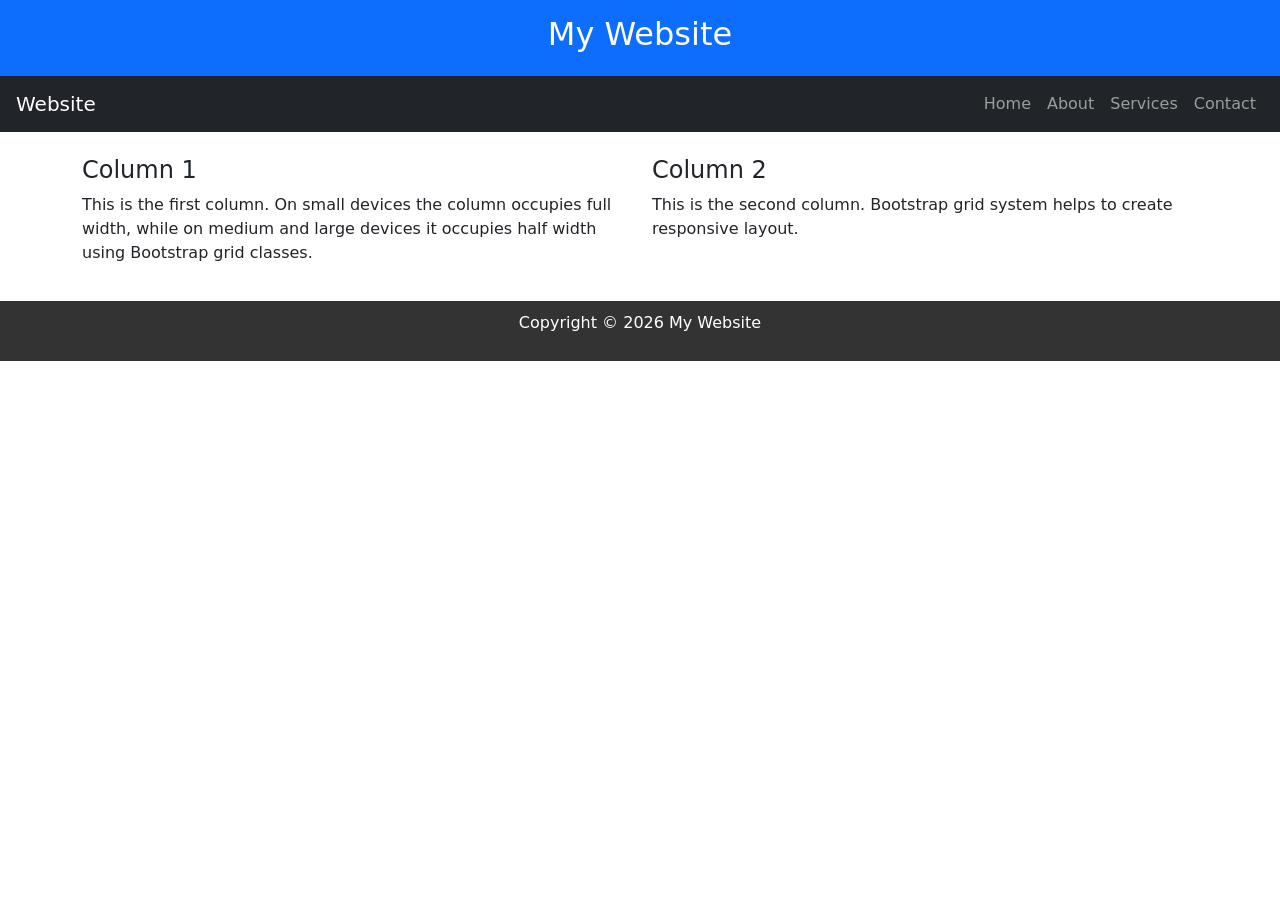
<file: Experiment/experiment1.html>
<!DOCTYPE html>
<html>

<head>
    <title>Responsive Web Page using Bootstrap Grid</title>
    <meta name="viewport" content="width=device-width, initial-scale=1">

    <!-- Bootstrap CSS -->
    <link rel="stylesheet" href="https://cdn.jsdelivr.net/npm/bootstrap@5.3.2/dist/css/bootstrap.min.css">

    <style>
        header {
            background-color: #0d6efd;
            color: white;
            text-align: center;
            padding: 15px;
        }

        footer {
            background-color: #333;
            color: white;
            text-align: center;
            padding: 10px;
            margin-top: 20px;
        }
    </style>
</head>

<body>

    <!-- Header -->
    <header>
        <h2>My Website</h2>
    </header>

    <!-- Navigation -->
    <nav class="navbar navbar-dark bg-dark navbar-expand-lg">
        <a class="navbar-brand ms-3" href="#">Website</a>

        <ul class="navbar-nav ms-auto me-3">
            <li class="nav-item">
                <a class="nav-link" href="#">Home</a>
            </li>

            <li class="nav-item">
                <a class="nav-link" href="#">About</a>
            </li>

            <li class="nav-item">
                <a class="nav-link" href="#">Services</a>
            </li>

            <li class="nav-item">
                <a class="nav-link" href="#">Contact</a>
            </li>
        </ul>
    </nav>

    <!-- Content -->
    <div class="container mt-4">
        <div class="row">
            <div class="col-md-6 col-sm-12">
                <h4>Column 1</h4>
                <p>
                    This is the first column.
                    On small devices the column occupies full width, while on medium and
                    large devices it occupies half width using Bootstrap grid classes.
                </p>
            </div>

            <div class="col-md-6 col-sm-12">
                <h4>Column 2</h4>
                <p>
                    This is the second column.
                    Bootstrap grid system helps to create responsive layout.
                </p>
            </div>
        </div>
    </div>

    <!-- Footer -->
    <footer>
        <p>Copyright © 2026 My Website</p>
    </footer>

</body>

</html>
</file>
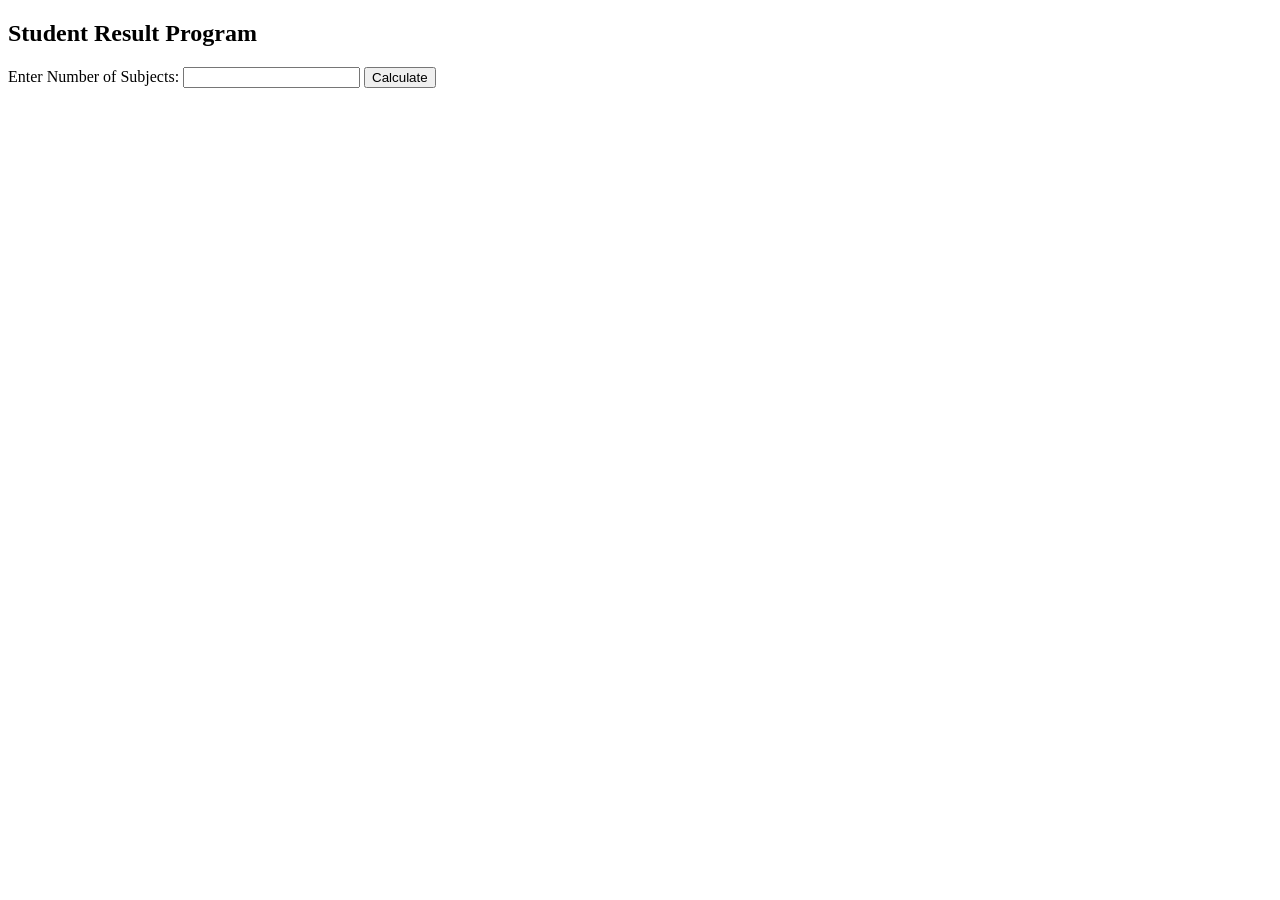
<file: Experiment/experiment4.html>
<!DOCTYPE html>
<html>

<head>
    <title>Student Result</title>
</head>

<body>
    <h2>Student Result Program</h2>
    Enter Number of Subjects:
    <input type="number" id="sub">
    <button onclick="result()">Calculate</button>
    <p id="output"></p>
    <script>
        function result() {
            var subjects = document.getElementById("sub").value;
            var total = 0;
            for (var i = 1; i <= subjects; i++) {
            }
            var marks = prompt("Enter marks of subject " + i);
            total = total + Number(marks);
            var average = total / subjects;
            var grade;
            if (average >= 60) {
            }
            grade = "A"; 
else if (average >= 50) {
            }
            grade = "B"; 
else if (average >= 40) {
            }
            grade = "C"; 
else
            {
            }
            grade = "Fail";
            document.getElementById("output").innerHTML =
                "Total Marks = " + total + "<br>" +
                "Average Marks = " + average + "<br>" +
                "Grade = " + grade;
        } 
    </script>
</body>

</html>
</file>
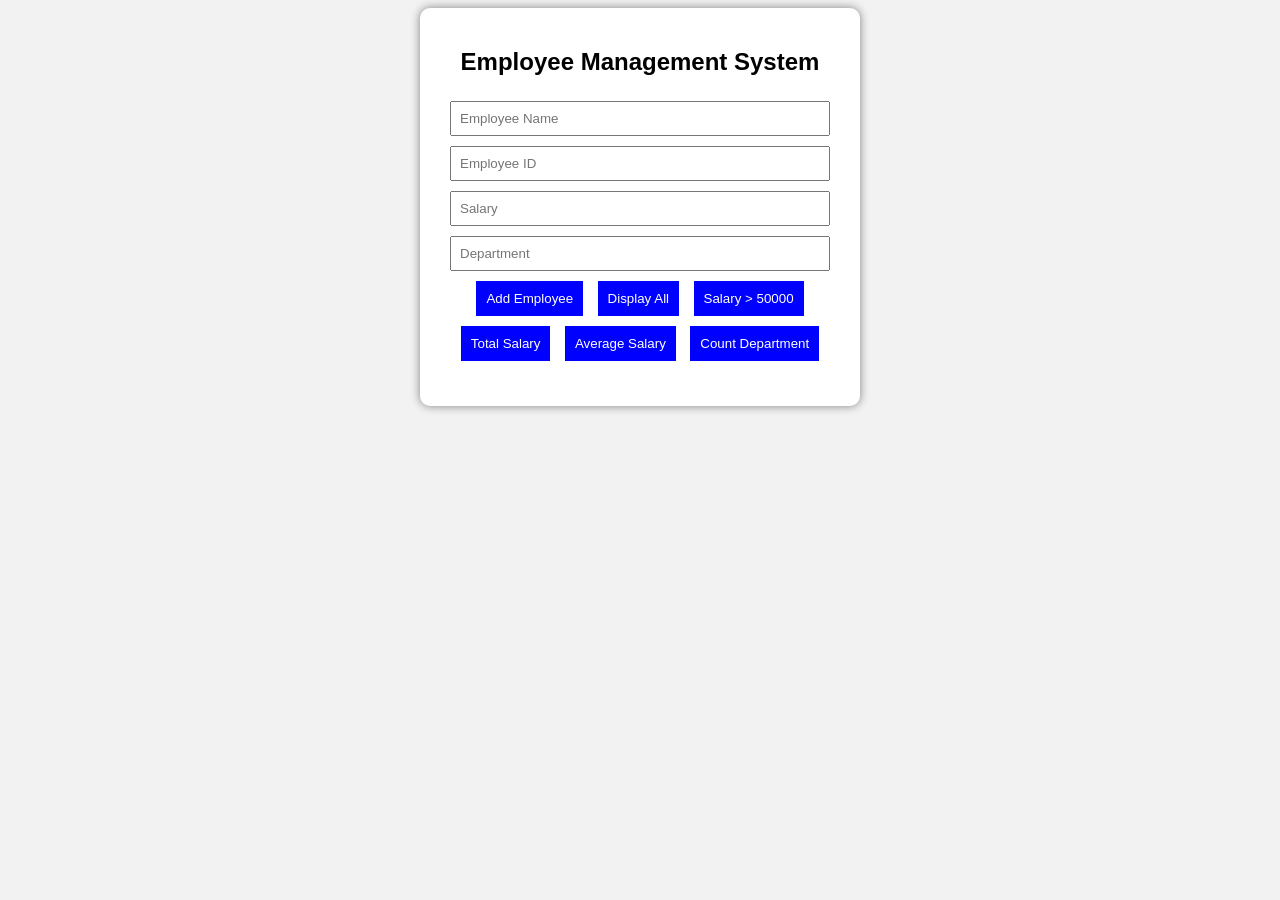
<file: Experiment/experiment5.html>
<!DOCTYPE html>
<html>

<head>
    <title>Employee Management</title>
    <style>
        body {
            font-family: Arial;
            background: #f2f2f2;
            text-align: center;
        }

        .container {
            width: 400px;
            margin: auto;
            background: white;
            padding: 20px;
            border-radius: 10px;
            box-shadow: 0px 0px 10px gray;
        }

        input {
            width: 90%;
            padding: 8px;
            margin: 5px;
        }

        button {
            padding: 10px;
            margin: 5px;
            background: blue;
            color: white;
            border: none;
            cursor: pointer;
        }

        #result {
            margin-top: 20px;
            text-align: left;
        }
    </style>
</head>

<body>
    <div class="container">
        <h2>Employee Management System</h2>
        <input type="text" id="name" placeholder="Employee Name">
        <input type="text" id="id" placeholder="Employee ID">
        <input type="number" id="salary" placeholder="Salary">
        <input type="text" id="dept" placeholder="Department">
        <br>
        <button onclick="addEmployee()">Add Employee</button>
        <button onclick="displayEmployees()">Display All</button>
        <button onclick="filterSalary()">Salary > 50000</button>
        <button onclick="totalSalary()">Total Salary</button>
        <button onclick="averageSalary()">Average Salary</button>
        <button onclick="countDepartment()">Count Department</button>
        <div id="result"></div>
    </div>
    <script>
        let employees = [];
        function addEmployee() {
            let name = document.getElementById("name").value;
            let id = document.getElementById("id").value;
            let salary = parseInt(document.getElementById("salary").value);
            let dept = document.getElementById("dept").value;
            let emp = {
                name: name,
                id: id,
                salary: salary,
                department: dept
            };
            employees.push(emp);
            alert("Employee Added");
        }
        function displayEmployees() {
            let output = "";
            for (let emp of employees) {
                output += emp.name + " | " + emp.id + " | " + emp.salary + " | 
                "+emp.department+" < br > "; 
            }
            document.getElementById("result").innerHTML = output;
        }
        function filterSalary() {
            let filtered = employees.filter(e => e.salary > 50000);
            let output = "";
            for (let emp of filtered) {
                output += emp.name + " | " + emp.salary + "<br>";
            }
            document.getElementById("result").innerHTML = output;
        }
        function totalSalary() {
            let total = 0;
            for (let emp of employees) {
                total += emp.salary;
            }
            document.getElementById("result").innerHTML = "Total Salary = " + total;
        }
        function averageSalary() {
            let total = 0;
            for (let emp of employees) {
                total += emp.salary;
            }
            let avg = total / employees.length;
            document.getElementById("result").innerHTML = "Average Salary = " + avg;
        }
        function countDepartment() {
            let dept = prompt("Enter Department Name");
            let count = 0;
            for (let emp of employees) {
                if (emp.department == dept) {
                    count++;
                }
            }
            document.getElementById("result").innerHTML = "Employees in " + dept + " = 
            "+count; 
        } 
    </script>
</body>

</html>
</file>
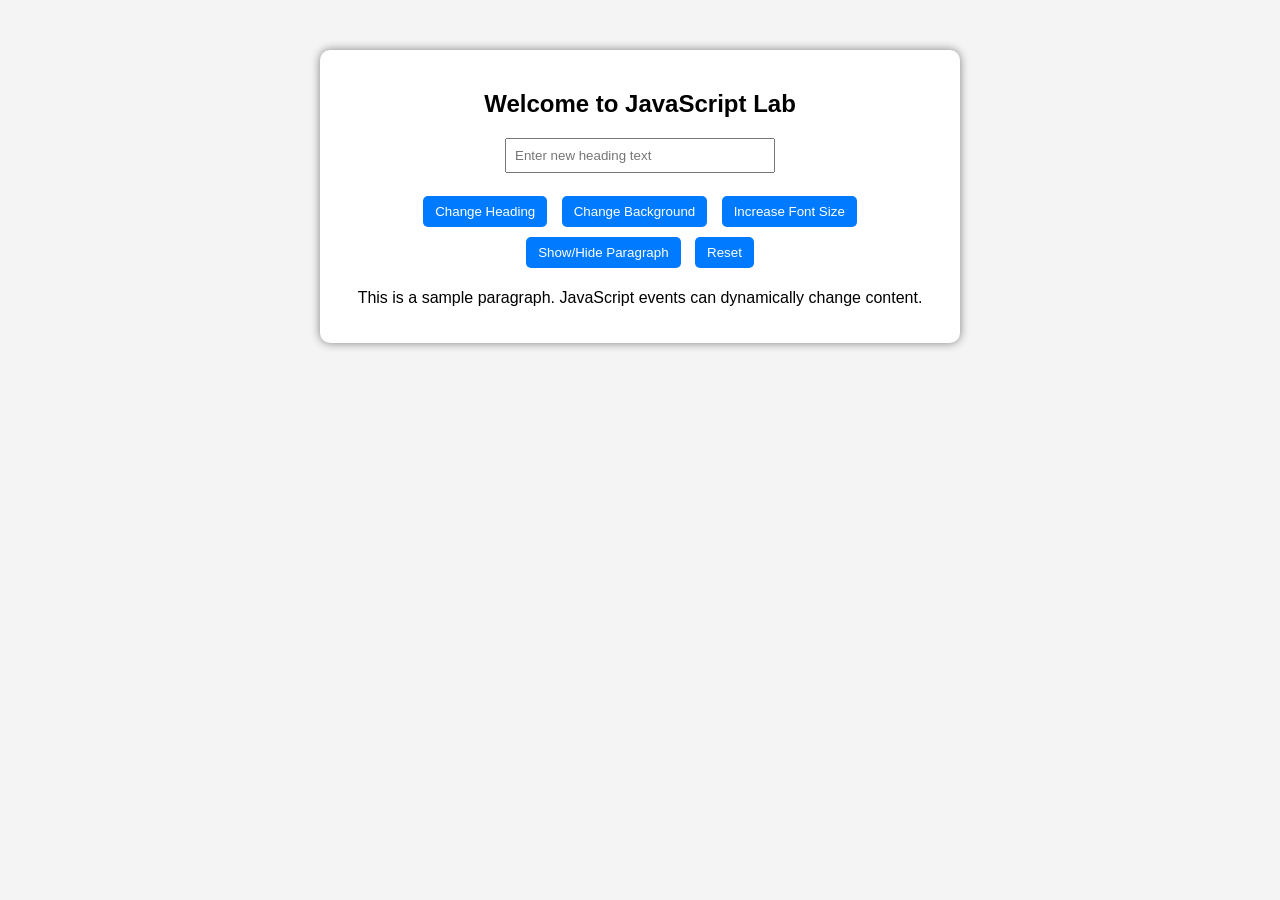
<file: Experiment/experiment6.html>
<!DOCTYPE html>
<html>

<head>
    <title>Dynamic Content Changer</title>
    <link rel="stylesheet" href="experiment6.css">
</head>

<body>
    <div class="container">
        <h2 id="mainHeading">Welcome to JavaScript Lab</h2>
        <input type="text" id="userInput" placeholder="Enter new heading text">
        <br><br>
        <button id="changeTextBtn">Change Heading</button>
        <button id="bgColorBtn">Change Background</button>
        <button id="fontSizeBtn">Increase Font Size</button>
        <button id="toggleBtn">Show/Hide Paragraph</button>
        <button id="resetBtn">Reset</button>
        <p id="paragraph">
            This is a sample paragraph. JavaScript events can dynamically change
            content.
        </p>
    </div>
    <script src="main.js"></script>
</body>

</html>
</file>
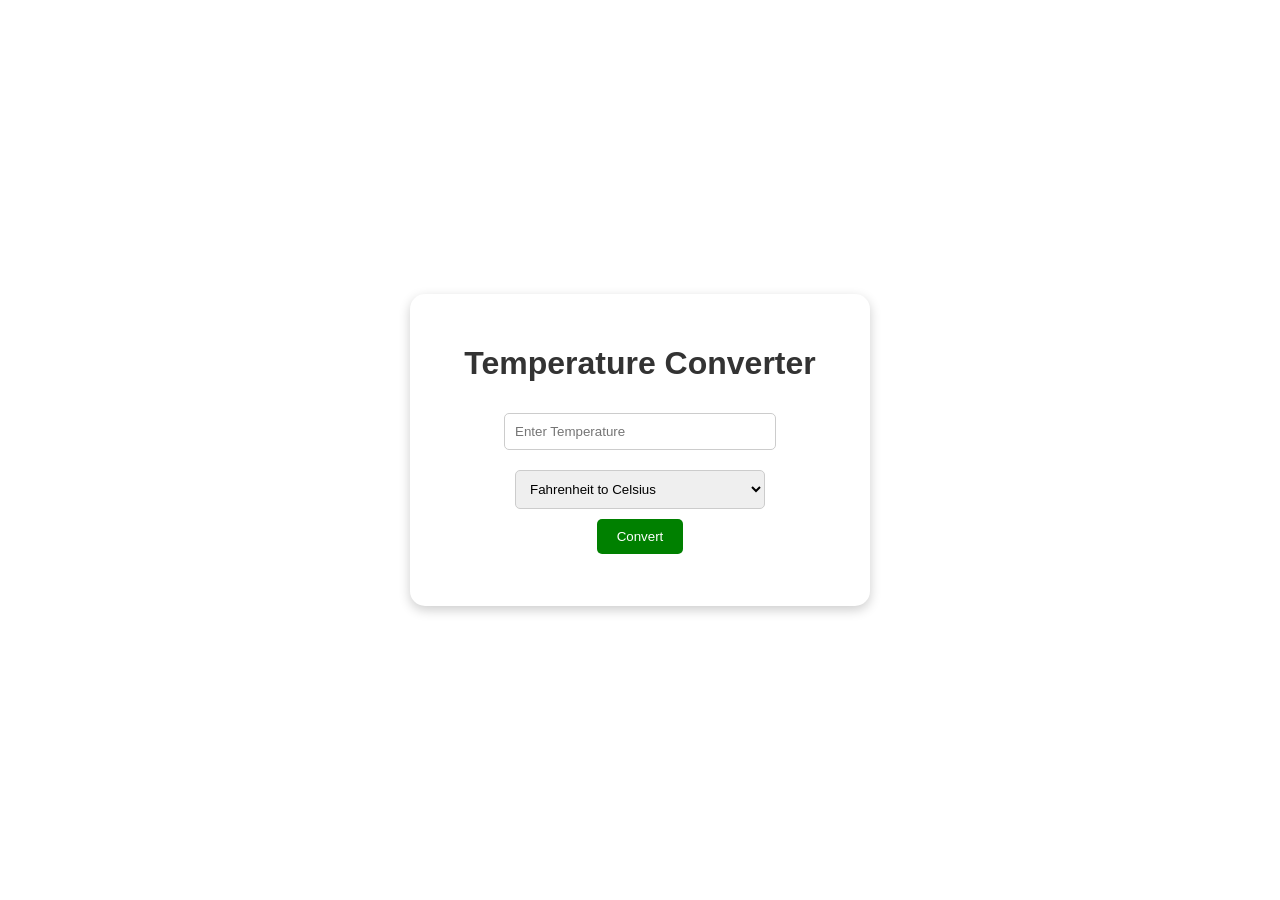
<file: Practical/endterm.html>
<!DOCTYPE html>
<html>
<head>
    <title>Temperature Converter</title>

    <style>
        body{
            font-family: Arial, sans-serif;
            background-color: white;
            display: flex;
            justify-content: center;
            align-items: center;
            height: 100vh;
            margin: 0;
        }

        .box{
            background: white;
            padding: 30px;
            border-radius: 15px;
            text-align: center;
            box-shadow: 0 4px 12px rgba(0,0,0,0.2);
            width: 400px;
        }

        h1{
            color: #333;
        }

        input, select{
            padding: 10px;
            width: 250px;
            margin: 10px;
            border: 1px solid #ccc;
            border-radius: 5px;
        }

        button{
            padding: 10px 20px;
            background: green;
            color: white;
            border: none;
            border-radius: 5px;
            cursor: pointer;
        }

        #output{
            margin-top: 20px;
            font-size: 22px;
            font-weight: bold;
            color: blue;
        }
    </style>
</head>

<body>

<div class="box">
    <h1>Temperature Converter</h1>

    <input type="number" id="temp" placeholder="Enter Temperature">
    <br>

    <select id="choice">
        <option value="fc">Fahrenheit to Celsius</option>
        <option value="cf">Celsius to Fahrenheit</option>
    </select>
    <br>

    <button onclick="convertTemp()">Convert</button>

    <p id="output"></p>
</div>

<script>
function convertTemp() {

    let temp = parseFloat(document.getElementById("temp").value);
    let choice = document.getElementById("choice").value;
    let result;

    if(choice === "fc"){
        result = (temp - 32) * 5 / 9;
        document.getElementById("output").innerHTML =
            temp + " °F = " + result.toFixed(2) + " °C";
    }
    else{
        result = (temp * 9 / 5) + 32;
        document.getElementById("output").innerHTML =
            temp + " °C = " + result.toFixed(2) + " °F";
    }
}
</script>

</body>
</html>
</file>
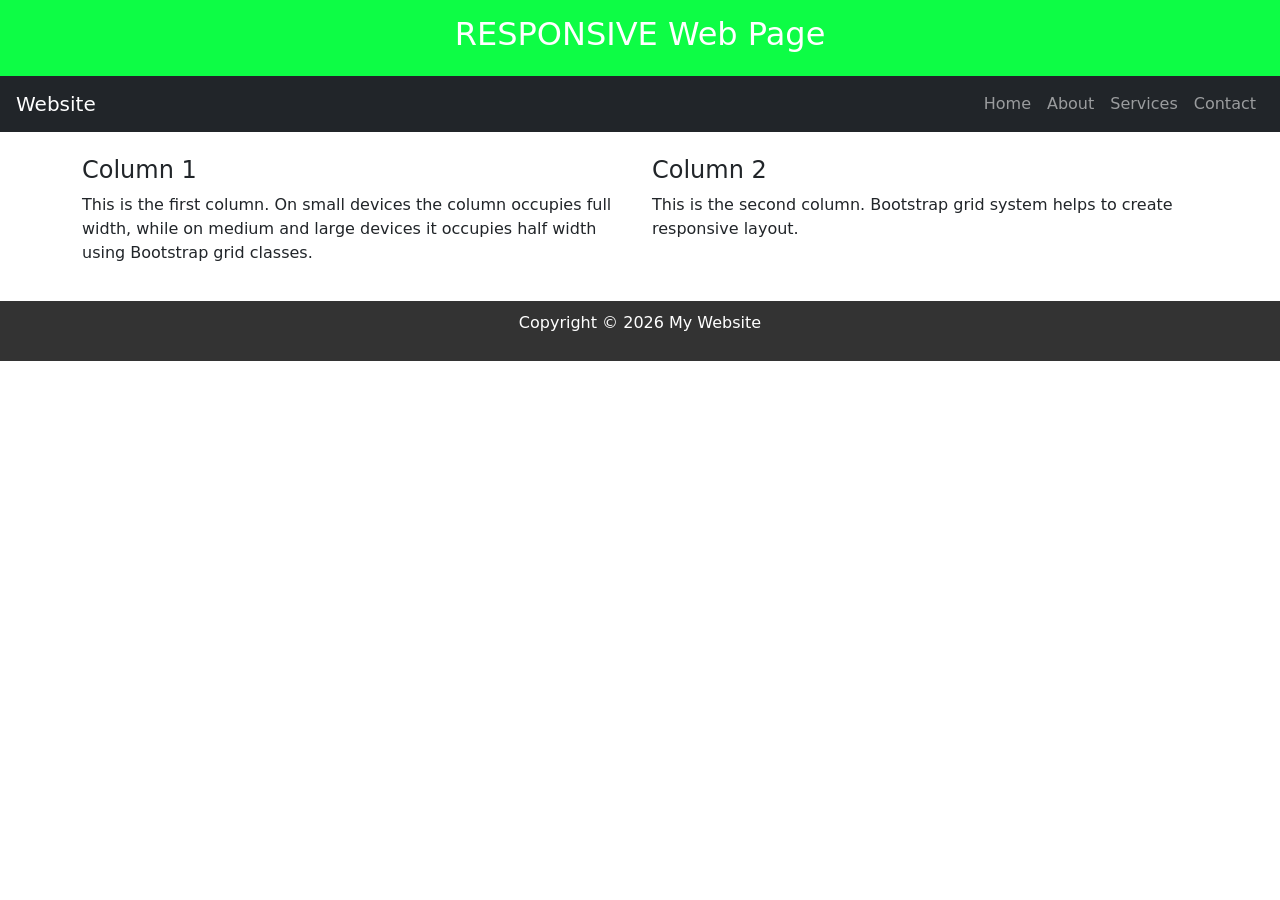
<file: Practical/ST1.html>
<!DOCTYPE html>
<html>

<head>
    <title>Responsive Web Page using Bootstrap Grid</title>
    <meta name="viewport" content="width=device-width, initial-scale=1">

    <!-- Bootstrap CSS -->
    <link rel="stylesheet" href="https://cdn.jsdelivr.net/npm/bootstrap@5.3.2/dist/css/bootstrap.min.css">

    <style>
        header {
            background-color: #0dfd45;
            color: white;
            text-align: center;
            padding: 15px;
        }

        footer {
            background-color: #333;
            color: white;
            text-align: center;
            padding: 10px;
            margin-top: 20px;
        }
    </style>
</head>

<body>

    <!-- Header -->
    <header>
        <h2>RESPONSIVE Web Page </h2>
    </header>

    <!-- Navigation -->
    <nav class="navbar navbar-dark bg-dark navbar-expand-lg">
        <a class="navbar-brand ms-3" href="#">Website</a>

        <ul class="navbar-nav ms-auto me-3">
            <li class="nav-item">
                <a class="nav-link" href="#">Home</a>
            </li>

            <li class="nav-item">
                <a class="nav-link" href="#">About</a>
            </li>

            <li class="nav-item">
                <a class="nav-link" href="#">Services</a>
            </li>

            <li class="nav-item">
                <a class="nav-link" href="#">Contact</a>
            </li>
        </ul>
    </nav>

    <!-- Content -->
    <div class="container mt-4">
        <div class="row">
            <div class="col-md-6 col-sm-12">
                <h4>Column 1</h4>
                <p>
                    This is the first column.
                    On small devices the column occupies full width, while on medium and
                    large devices it occupies half width using Bootstrap grid classes.
                </p>
            </div>

            <div class="col-md-6 col-sm-12">
                <h4>Column 2</h4>
                <p>
                    This is the second column.
                    Bootstrap grid system helps to create responsive layout.
                </p>
            </div>
        </div>
    </div>

    <!-- Footer -->
    <footer>
        <p>Copyright © 2026 My Website</p>
    </footer>

</body>

</html>
</file>
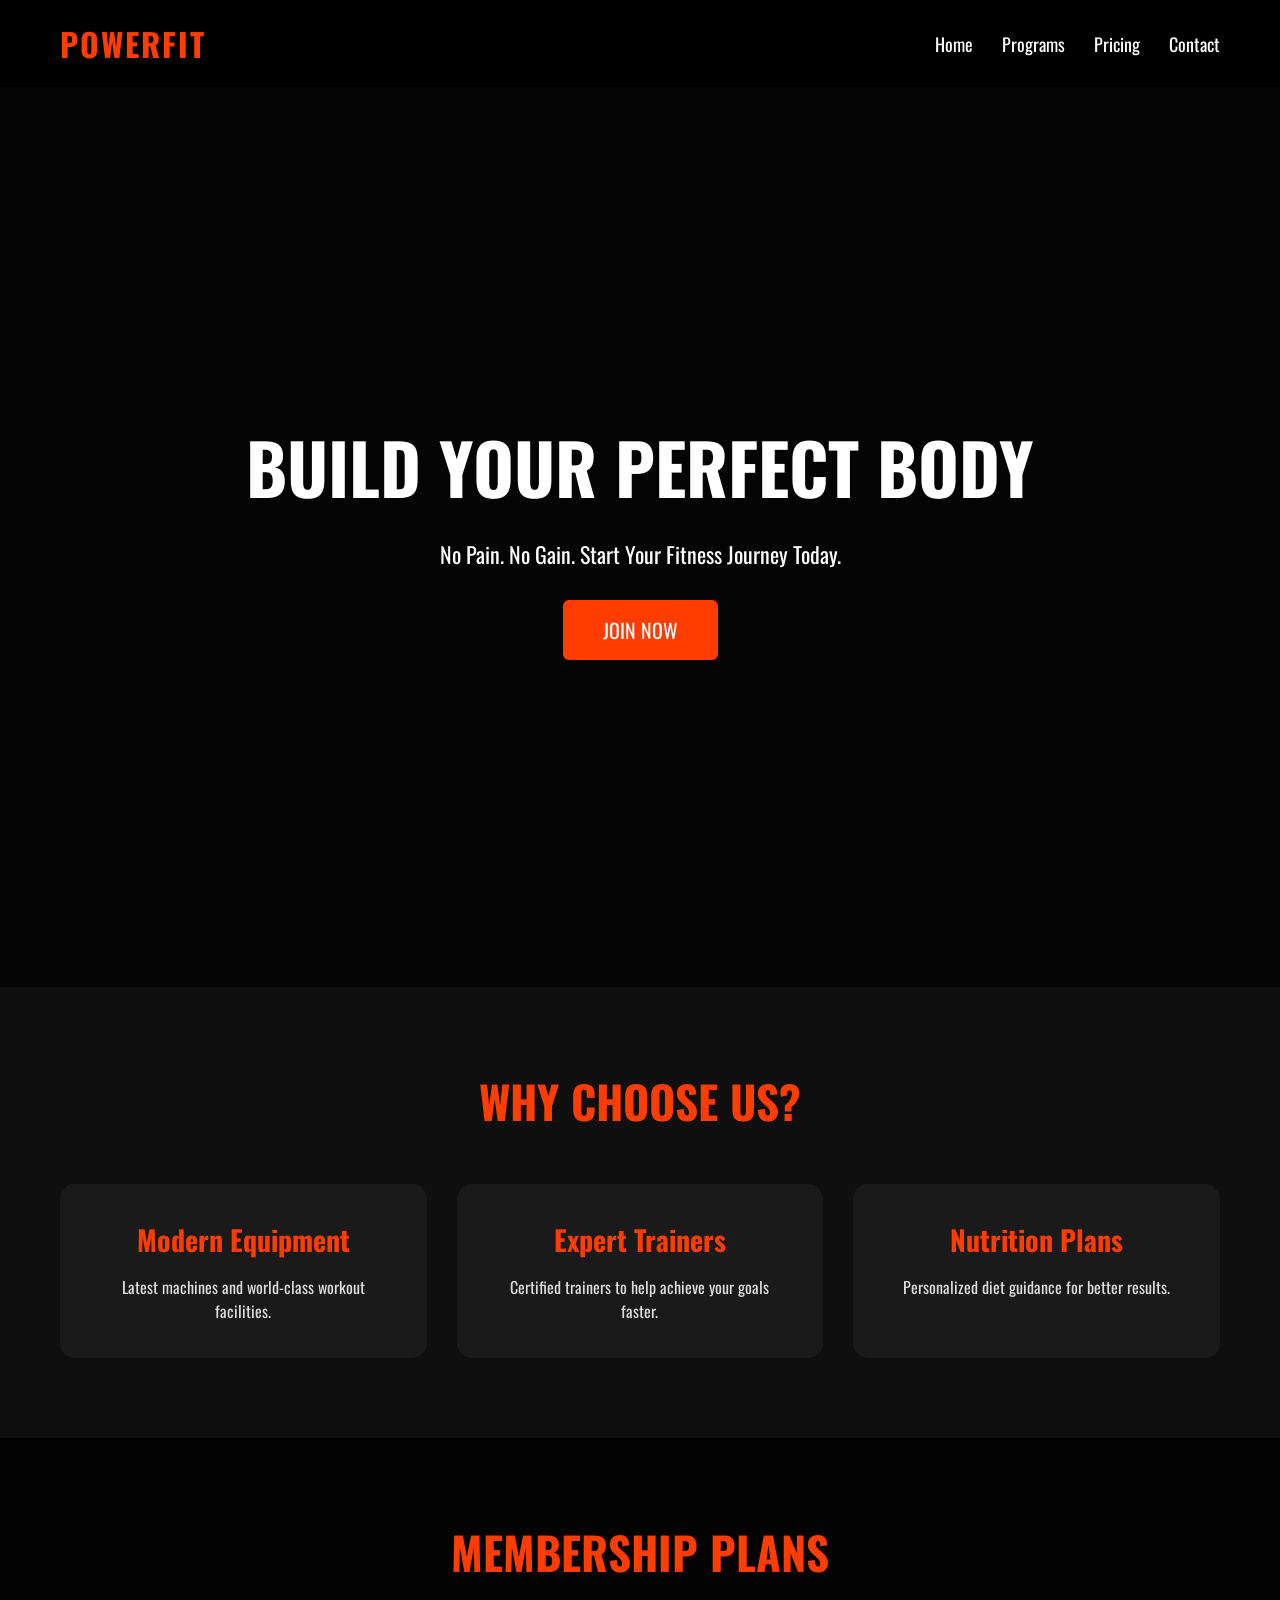
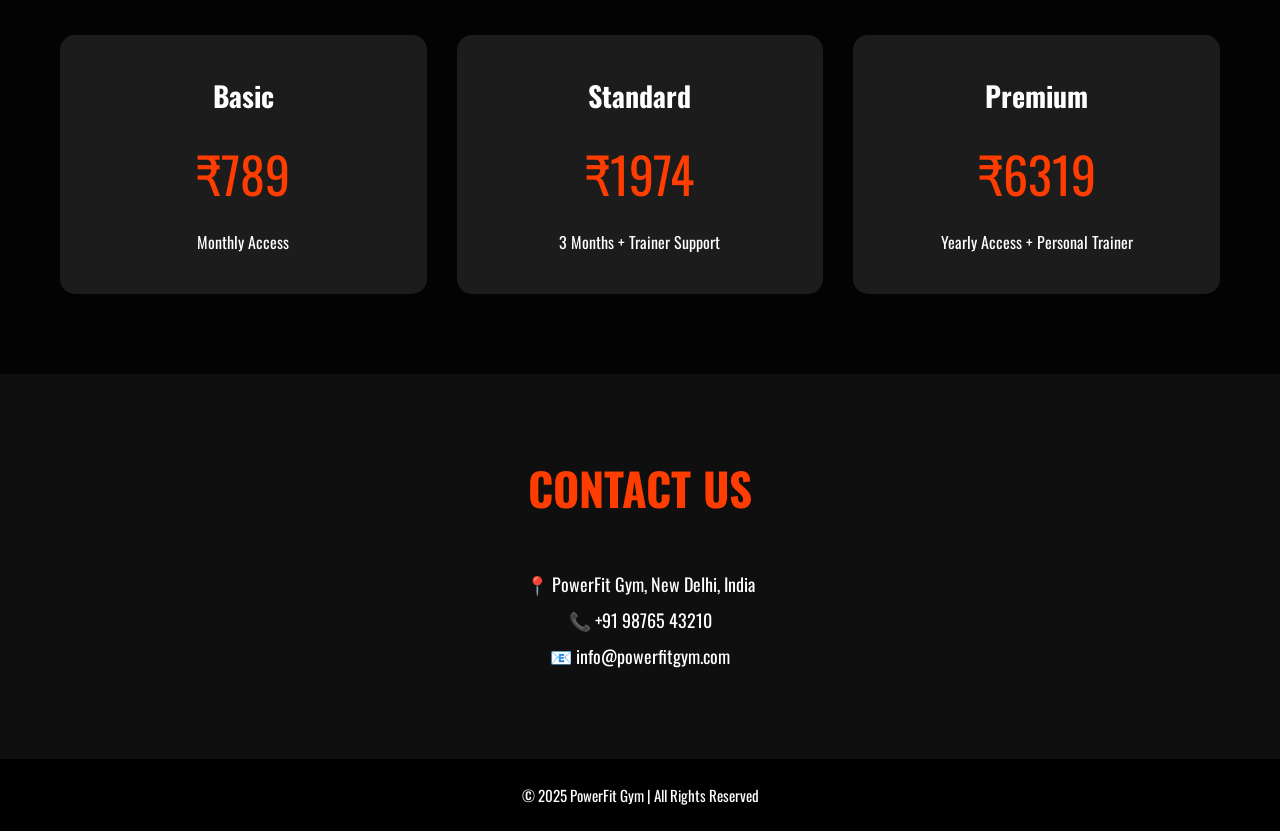
<file: Project/fitpower.html>
<!DOCTYPE html>
<html lang="en">
<head>
<meta charset="UTF-8">
<meta name="viewport" content="width=device-width, initial-scale=1.0">
<title>PowerFit Gym</title>

<link href="https://fonts.googleapis.com/css2?family=Oswald:wght@300;400;600;700&display=swap" rel="stylesheet">

<style>
*{
    margin:0;
    padding:0;
    box-sizing:border-box;
    font-family:'Oswald',sans-serif;
}

html{
    scroll-behavior:smooth;
}

body{
    background:#0f0f0f;
    color:#fff;
    overflow-x:hidden;
}


header{
    display:flex;
    justify-content:space-between;
    align-items:center;
    padding:20px 60px;
    background:#000;
    position:sticky;
    top:0;
    z-index:1000;
    transition:0.3s;
}

.logo{
    color:#ff3d00;
    font-size:32px;
    letter-spacing:2px;
}

nav a{
    color:#fff;
    text-decoration:none;
    margin-left:25px;
    font-size:18px;
    transition:0.3s;
}

nav a:hover{
    color:#ff3d00;
}


.hero{
    height:100vh;
    background:
    linear-gradient(rgba(0,0,0,.7),rgba(0,0,0,.7)),
    url('https://images.unsplash.com/photo-1517836357463-d25dfeac3438?auto=format&fit=crop&w=1600&q=80');
    background-size:cover;
    background-position:center;
    display:flex;
    justify-content:center;
    align-items:center;
    text-align:center;
    padding:20px;
}

.hero-content{
    max-width:800px;
}

.hero h2{
    font-size:70px;
    margin-bottom:20px;
    animation:slideDown 1s ease;
}

.hero p{
    font-size:22px;
    margin-bottom:30px;
    animation:fadeIn 2s ease;
}

.hero a{
    display:inline-block;
    padding:15px 40px;
    background:#ff3d00;
    color:#fff;
    text-decoration:none;
    border-radius:6px;
    font-size:20px;
    transition:.3s;
}

.hero a:hover{
    background:#fff;
    color:#000;
    transform:translateY(-3px);
}


.section{
    padding:80px 60px;
}

.section-title{
    text-align:center;
    font-size:45px;
    margin-bottom:50px;
    color:#ff3d00;
}

/* Features */
.features{
    display:grid;
    grid-template-columns:repeat(auto-fit,minmax(250px,1fr));
    gap:30px;
}

.box{
    background:#1a1a1a;
    padding:35px;
    border-radius:15px;
    text-align:center;
    transition:0.4s;
}

.box:hover{
    transform:translateY(-10px);
    box-shadow:0 0 20px rgba(255,61,0,.5);
}

.box h3{
    color:#ff3d00;
    margin-bottom:15px;
    font-size:28px;
}

.box p{
    color:#ddd;
}

/* Pricing */
.pricing{
    background:
    linear-gradient(rgba(0,0,0,.8),rgba(0,0,0,.8)),
    url('https://images.unsplash.com/photo-1571902943202-507ec2618e8f?auto=format&fit=crop&w=1600&q=80');
    background-size:cover;
    background-position:center;
}

.plans{
    display:grid;
    grid-template-columns:repeat(auto-fit,minmax(250px,1fr));
    gap:30px;
}

.plan{
    background:#1c1c1c;
    padding:40px;
    text-align:center;
    border-radius:15px;
    transition:.4s;
}

.plan:hover{
    transform:scale(1.05);
    box-shadow:0 0 25px rgba(255,61,0,.6);
}

.plan h3{
    font-size:28px;
}

.price{
    font-size:50px;
    color:#ff3d00;
    margin:20px 0;
}


.contact{
    text-align:center;
}

.contact p{
    margin:10px 0;
    font-size:18px;
}

/* Footer */
footer{
    background:#000;
    padding:25px;
    text-align:center;
    font-size:15px;
}

/* Animation */
.hidden{
    opacity:0;
    transform:translateY(50px);
    transition:all 0.8s ease;
}

.show{
    opacity:1;
    transform:translateY(0);
}

@keyframes slideDown{
    from{
        opacity:0;
        transform:translateY(-50px);
    }
    to{
        opacity:1;
        transform:translateY(0);
    }
}

@keyframes fadeIn{
    from{
        opacity:0;
    }
    to{
        opacity:1;
    }
}

/* Responsive */
@media(max-width:768px){

    header{
        flex-direction:column;
        padding:20px;
    }

    nav{
        margin-top:10px;
    }

    nav a{
        margin:0 10px;
    }

    .hero h2{
        font-size:45px;
    }

    .hero p{
        font-size:18px;
    }

    .section{
        padding:60px 20px;
    }
}
</style>
</head>
<body>

<header id="header">
    <h1 class="logo">POWERFIT</h1>

    <nav>
        <a href="#home">Home</a>
        <a href="#programs">Programs</a>
        <a href="#pricing">Pricing</a>
        <a href="#contact">Contact</a>
    </nav>
</header>

<section class="hero" id="home">
    <div class="hero-content">
        <h2>BUILD YOUR PERFECT BODY</h2>
        <p>No Pain. No Gain. Start Your Fitness Journey Today.</p>
        <a href="#" id="joinBtn">JOIN NOW</a>
    </div>
</section>

<section class="section" id="programs">

    <h2 class="section-title">WHY CHOOSE US?</h2>

    <div class="features">

        <div class="box hidden">
            <h3>Modern Equipment</h3>
            <p>Latest machines and world-class workout facilities.</p>
        </div>

        <div class="box hidden">
            <h3>Expert Trainers</h3>
            <p>Certified trainers to help achieve your goals faster.</p>
        </div>

        <div class="box hidden">
            <h3>Nutrition Plans</h3>
            <p>Personalized diet guidance for better results.</p>
        </div>

    </div>

</section>

<section class="section pricing" id="pricing">

    <h2 class="section-title">MEMBERSHIP PLANS</h2>

    <div class="plans">

        <div class="plan hidden">
            <h3>Basic</h3>
            <div class="price" data-price="999">₹0</div>
            <p>Monthly Access</p>
        </div>

        <div class="plan hidden">
            <h3>Standard</h3>
            <div class="price" data-price="2499">₹0</div>
            <p>3 Months + Trainer Support</p>
        </div>

        <div class="plan hidden">
            <h3>Premium</h3>
            <div class="price" data-price="7999">₹0</div>
            <p>Yearly Access + Personal Trainer</p>
        </div>

    </div>

</section>

<section class="section contact" id="contact">

    <h2 class="section-title">CONTACT US</h2>

    <p>📍 PowerFit Gym, New Delhi, India</p>
    <p>📞 +91 98765 43210</p>
    <p>📧 info@powerfitgym.com</p>

</section>

<footer>
    <p>© 2025 PowerFit Gym | All Rights Reserved</p>
</footer>

<script>


window.addEventListener("scroll", () => {

    const header = document.getElementById("header");

    if(window.scrollY > 50){
        header.style.boxShadow = "0 5px 15px rgba(255,61,0,.4)";
    }else{
        header.style.boxShadow = "none";
    }

});


document.getElementById("joinBtn").addEventListener("click", function(e){
    e.preventDefault();

    alert("🎉 Welcome to PowerFit Gym! Your fitness journey starts now.");
});


const observer = new IntersectionObserver((entries)=>{

    entries.forEach(entry=>{

        if(entry.isIntersecting){
            entry.target.classList.add("show");
        }

    });

},{
    threshold:0.2
});

document.querySelectorAll(".hidden").forEach(el=>{
    observer.observe(el);
});


const priceElements = document.querySelectorAll(".price");

priceElements.forEach(price=>{

    const target = Number(price.dataset.price);

    let count = 0;

    const increment = target / 100;

    function update(){

        count += increment;

        if(count < target){
            price.innerHTML = "₹" + Math.floor(count);
            requestAnimationFrame(update);
        }else{
            price.innerHTML = "₹" + target;
        }
    }

    update();

});

</script>

</body>
</html>
</file>
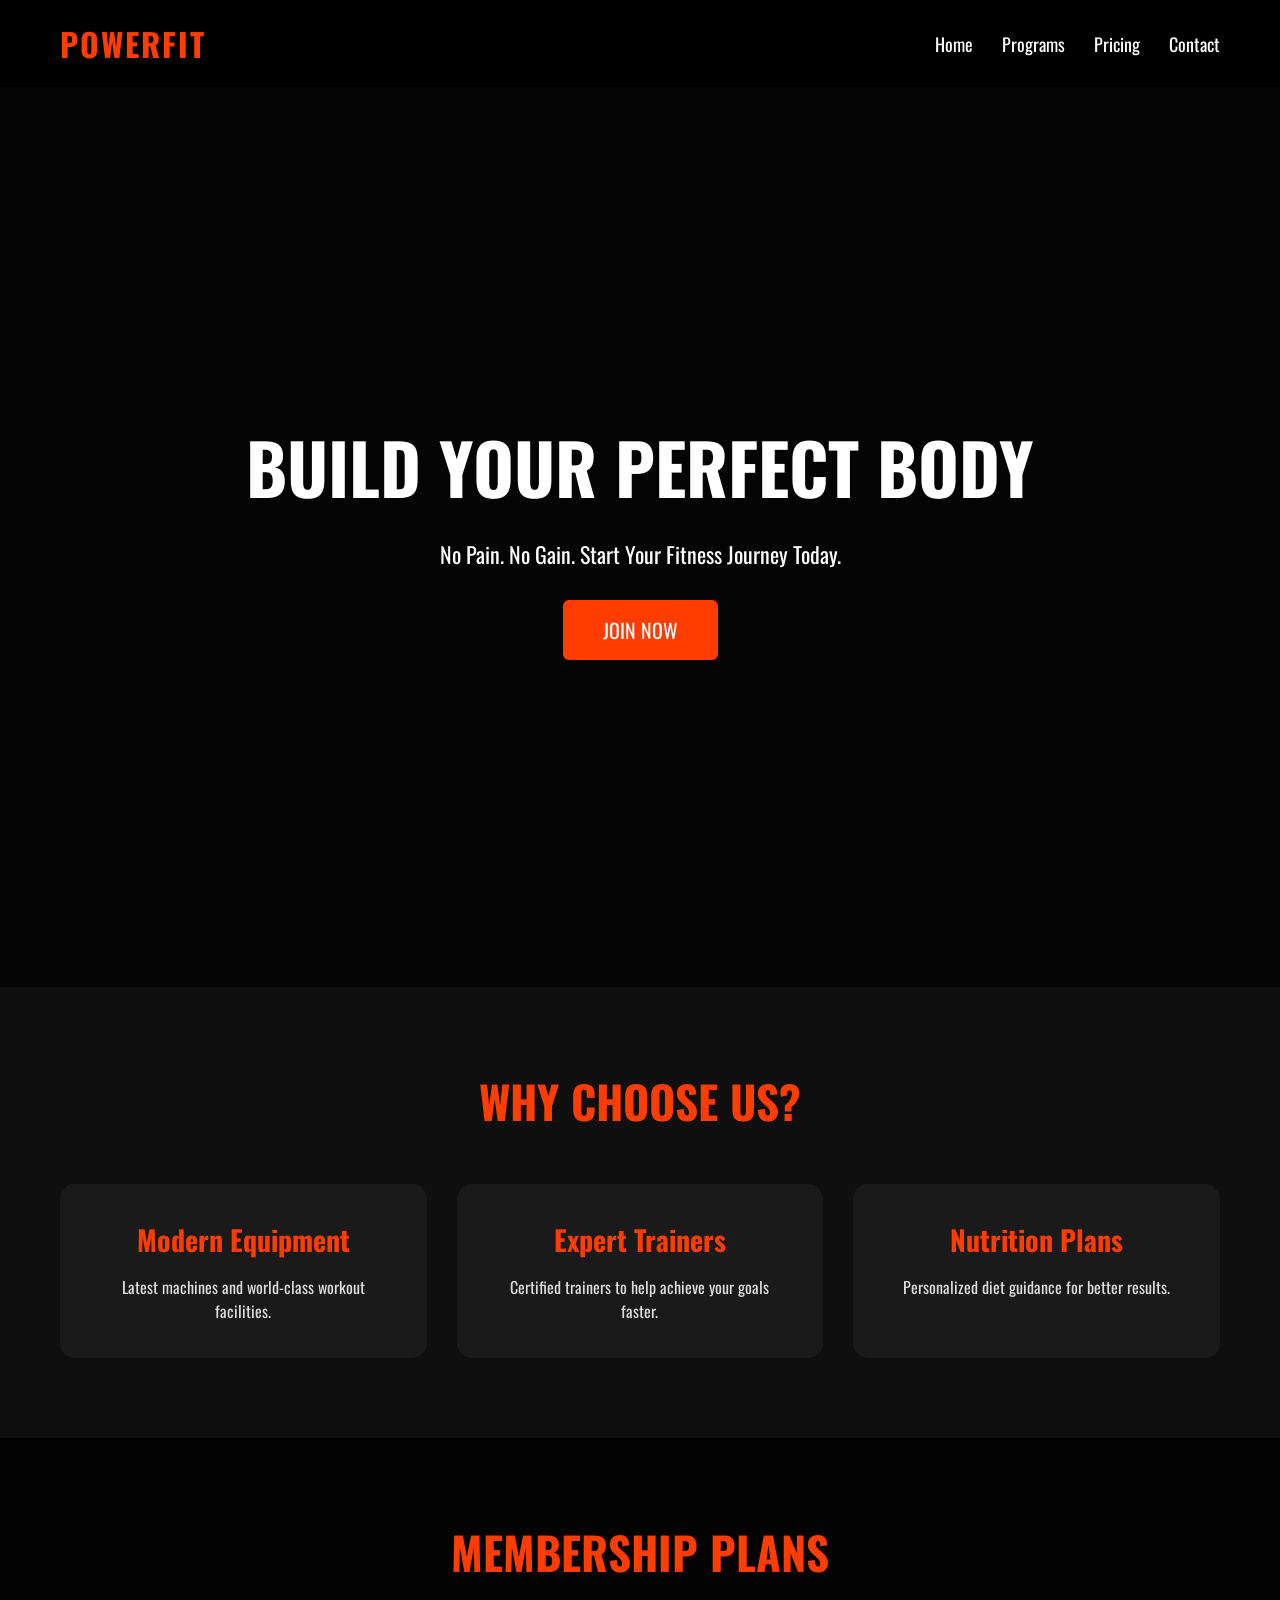
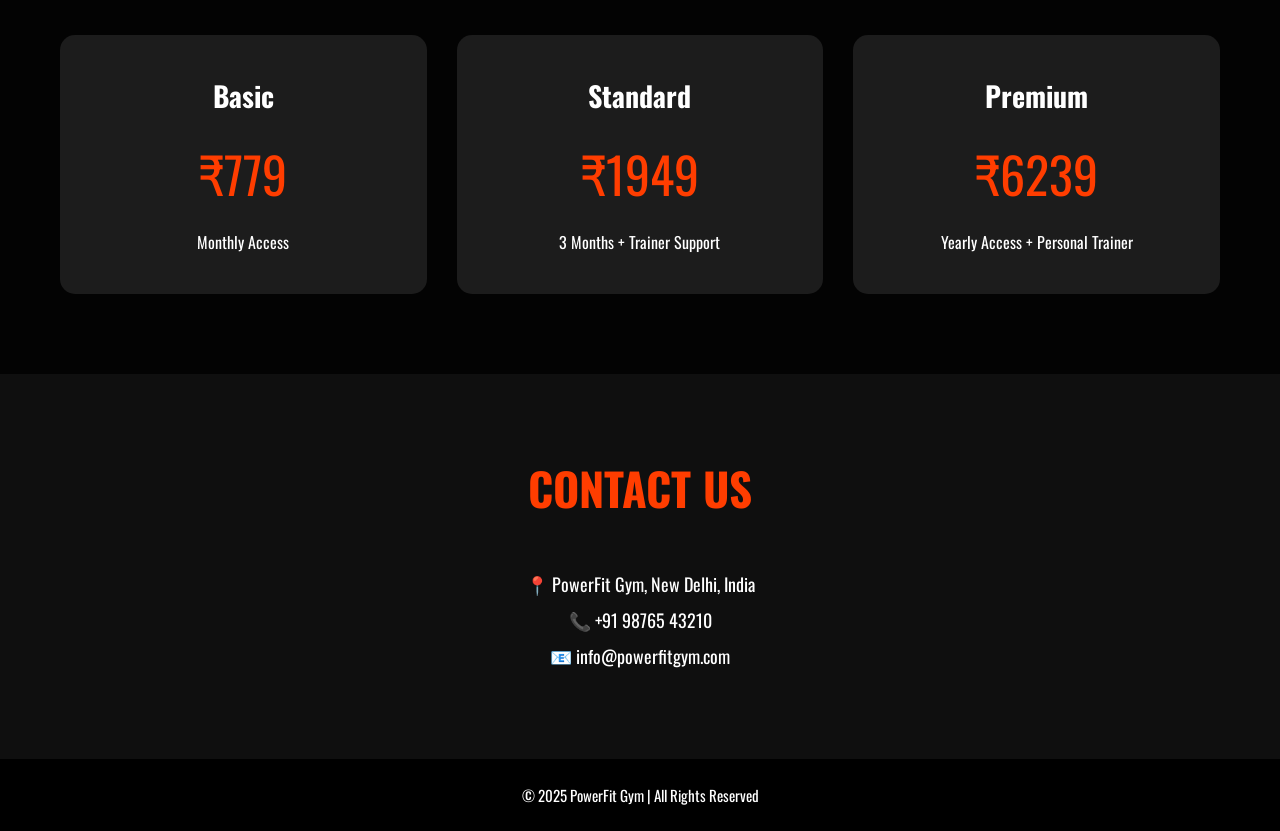
<file: Project/powerfit.html>
<!DOCTYPE html>
<html lang="en">
<head>
<meta charset="UTF-8">
<meta name="viewport" content="width=device-width, initial-scale=1.0">
<title>PowerFit Gym</title>

<link href="https://fonts.googleapis.com/css2?family=Oswald:wght@300;400;600;700&display=swap" rel="stylesheet">

<style>
*{
    margin:0;
    padding:0;
    box-sizing:border-box;
    font-family:'Oswald',sans-serif;
}

html{
    scroll-behavior:smooth;
}

body{
    background:#0f0f0f;
    color:#fff;
    overflow-x:hidden;
}

/* Header */
header{
    display:flex;
    justify-content:space-between;
    align-items:center;
    padding:20px 60px;
    background:#000;
    position:sticky;
    top:0;
    z-index:1000;
    transition:0.3s;
}

.logo{
    color:#ff3d00;
    font-size:32px;
    letter-spacing:2px;
}

nav a{
    color:#fff;
    text-decoration:none;
    margin-left:25px;
    font-size:18px;
    transition:0.3s;
}

nav a:hover{
    color:#ff3d00;
}

/* Hero */
.hero{
    height:100vh;
    background:
    linear-gradient(rgba(0,0,0,.7),rgba(0,0,0,.7)),
    url('https://images.unsplash.com/photo-1517836357463-d25dfeac3438?auto=format&fit=crop&w=1600&q=80');
    background-size:cover;
    background-position:center;
    display:flex;
    justify-content:center;
    align-items:center;
    text-align:center;
    padding:20px;
}

.hero-content{
    max-width:800px;
}

.hero h2{
    font-size:70px;
    margin-bottom:20px;
    animation:slideDown 1s ease;
}

.hero p{
    font-size:22px;
    margin-bottom:30px;
    animation:fadeIn 2s ease;
}

.hero a{
    display:inline-block;
    padding:15px 40px;
    background:#ff3d00;
    color:#fff;
    text-decoration:none;
    border-radius:6px;
    font-size:20px;
    transition:.3s;
}

.hero a:hover{
    background:#fff;
    color:#000;
    transform:translateY(-3px);
}


.section{
    padding:80px 60px;
}

.section-title{
    text-align:center;
    font-size:45px;
    margin-bottom:50px;
    color:#ff3d00;
}

/* Features */
.features{
    display:grid;
    grid-template-columns:repeat(auto-fit,minmax(250px,1fr));
    gap:30px;
}

.box{
    background:#1a1a1a;
    padding:35px;
    border-radius:15px;
    text-align:center;
    transition:0.4s;
}

.box:hover{
    transform:translateY(-10px);
    box-shadow:0 0 20px rgba(255,61,0,.5);
}

.box h3{
    color:#ff3d00;
    margin-bottom:15px;
    font-size:28px;
}

.box p{
    color:#ddd;
}

/* Pricing */
.pricing{
    background:
    linear-gradient(rgba(0,0,0,.8),rgba(0,0,0,.8)),
    url('https://images.unsplash.com/photo-1571902943202-507ec2618e8f?auto=format&fit=crop&w=1600&q=80');
    background-size:cover;
    background-position:center;
}

.plans{
    display:grid;
    grid-template-columns:repeat(auto-fit,minmax(250px,1fr));
    gap:30px;
}

.plan{
    background:#1c1c1c;
    padding:40px;
    text-align:center;
    border-radius:15px;
    transition:.4s;
}

.plan:hover{
    transform:scale(1.05);
    box-shadow:0 0 25px rgba(255,61,0,.6);
}

.plan h3{
    font-size:28px;
}

.price{
    font-size:50px;
    color:#ff3d00;
    margin:20px 0;
}

/* Contact */
.contact{
    text-align:center;
}

.contact p{
    margin:10px 0;
    font-size:18px;
}

/* Footer */
footer{
    background:#000;
    padding:25px;
    text-align:center;
    font-size:15px;
}

/* Animation */
.hidden{
    opacity:0;
    transform:translateY(50px);
    transition:all 0.8s ease;
}

.show{
    opacity:1;
    transform:translateY(0);
}

@keyframes slideDown{
    from{
        opacity:0;
        transform:translateY(-50px);
    }
    to{
        opacity:1;
        transform:translateY(0);
    }
}

@keyframes fadeIn{
    from{
        opacity:0;
    }
    to{
        opacity:1;
    }
}

/* Responsive */
@media(max-width:768px){

    header{
        flex-direction:column;
        padding:20px;
    }

    nav{
        margin-top:10px;
    }

    nav a{
        margin:0 10px;
    }

    .hero h2{
        font-size:45px;
    }

    .hero p{
        font-size:18px;
    }

    .section{
        padding:60px 20px;
    }
}
</style>
</head>
<body>

<header id="header">
    <h1 class="logo">POWERFIT</h1>

    <nav>
        <a href="#home">Home</a>
        <a href="#programs">Programs</a>
        <a href="#pricing">Pricing</a>
        <a href="#contact">Contact</a>
    </nav>
</header>

<section class="hero" id="home">
    <div class="hero-content">
        <h2>BUILD YOUR PERFECT BODY</h2>
        <p>No Pain. No Gain. Start Your Fitness Journey Today.</p>
        <a href="#" id="joinBtn">JOIN NOW</a>
    </div>
</section>

<section class="section" id="programs">

    <h2 class="section-title">WHY CHOOSE US?</h2>

    <div class="features">

        <div class="box hidden">
            <h3>Modern Equipment</h3>
            <p>Latest machines and world-class workout facilities.</p>
        </div>

        <div class="box hidden">
            <h3>Expert Trainers</h3>
            <p>Certified trainers to help achieve your goals faster.</p>
        </div>

        <div class="box hidden">
            <h3>Nutrition Plans</h3>
            <p>Personalized diet guidance for better results.</p>
        </div>

    </div>

</section>

<section class="section pricing" id="pricing">

    <h2 class="section-title">MEMBERSHIP PLANS</h2>

    <div class="plans">

        <div class="plan hidden">
            <h3>Basic</h3>
            <div class="price" data-price="999">₹0</div>
            <p>Monthly Access</p>
        </div>

        <div class="plan hidden">
            <h3>Standard</h3>
            <div class="price" data-price="2499">₹0</div>
            <p>3 Months + Trainer Support</p>
        </div>

        <div class="plan hidden">
            <h3>Premium</h3>
            <div class="price" data-price="7999">₹0</div>
            <p>Yearly Access + Personal Trainer</p>
        </div>

    </div>

</section>

<section class="section contact" id="contact">

    <h2 class="section-title">CONTACT US</h2>

    <p>📍 PowerFit Gym, New Delhi, India</p>
    <p>📞 +91 98765 43210</p>
    <p>📧 info@powerfitgym.com</p>

</section>

<footer>
    <p>© 2025 PowerFit Gym | All Rights Reserved</p>
</footer>

<script>


window.addEventListener("scroll", () => {

    const header = document.getElementById("header");

    if(window.scrollY > 50){
        header.style.boxShadow = "0 5px 15px rgba(255,61,0,.4)";
    }else{
        header.style.boxShadow = "none";
    }

});


document.getElementById("joinBtn").addEventListener("click", function(e){
    e.preventDefault();

    alert("🎉 Welcome to PowerFit Gym! Your fitness journey starts now.");
});


const observer = new IntersectionObserver((entries)=>{

    entries.forEach(entry=>{

        if(entry.isIntersecting){
            entry.target.classList.add("show");
        }

    });

},{
    threshold:0.2
});

document.querySelectorAll(".hidden").forEach(el=>{
    observer.observe(el);
});


const priceElements = document.querySelectorAll(".price");

priceElements.forEach(price=>{

    const target = Number(price.dataset.price);

    let count = 0;

    const increment = target / 100;

    function update(){

        count += increment;

        if(count < target){
            price.innerHTML = "₹" + Math.floor(count);
            requestAnimationFrame(update);
        }else{
            price.innerHTML = "₹" + target;
        }
    }

    update();

});

</script>

</body>
</html>
</file>
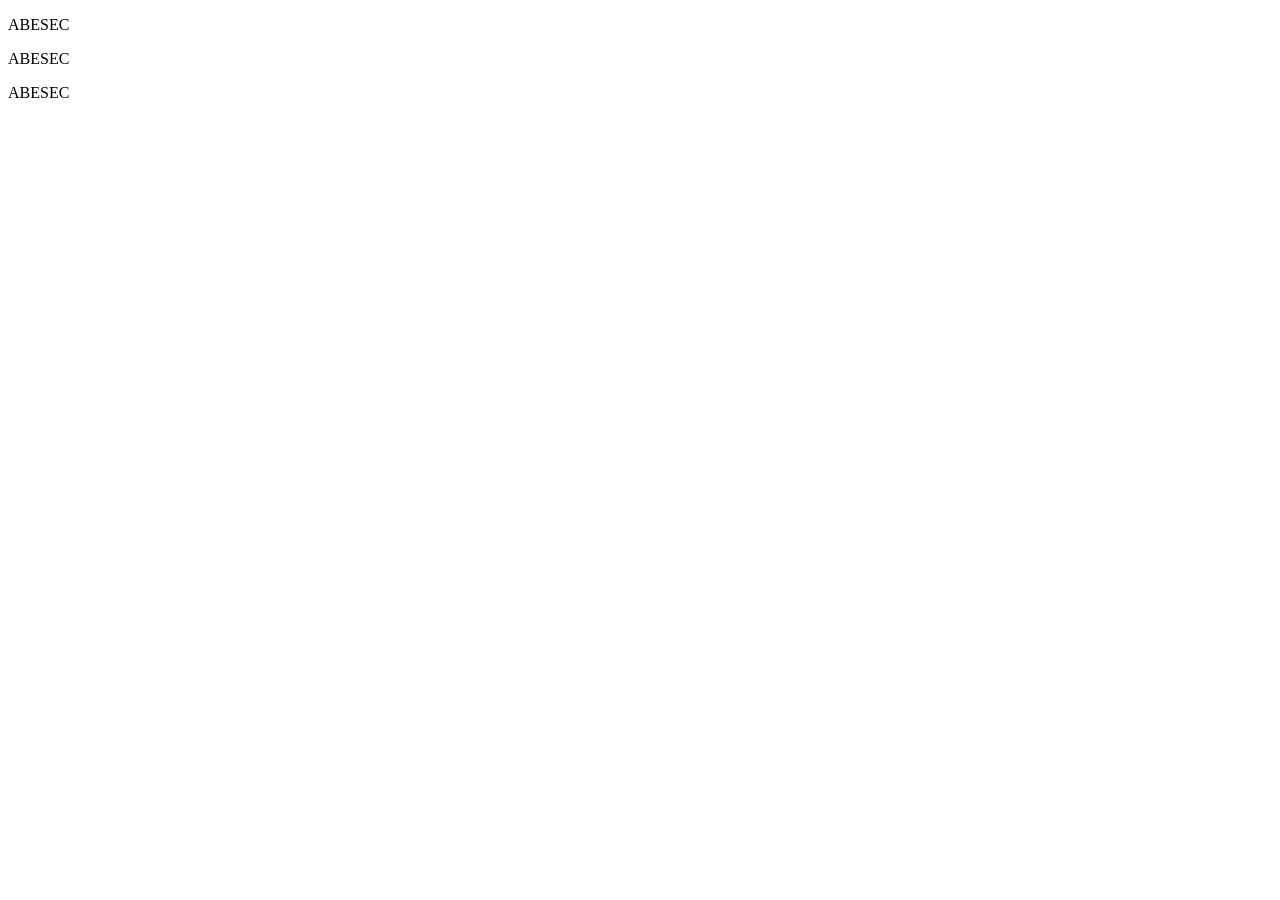
<file: UNIT1/display.html>
<!DOCTYPE html>
<html lang="en">

<head>
    <meta charset="UTF-8">
    <meta name="viewport" content="width=device-width, initial-scale=1.0">
    <title>Document</title>
</head>

<body>
    <p class="display-1">ABESEC</p>
    <p class="display-2">ABESEC</p>
    <p class="display-3">ABESEC</p>
</body>

</html>
</file>
<file: Experiment/experiment6.css>
body {
    font-family: Arial;
    background-color: #f4f4f4;
    text-align: center;
}

.container {
    width: 600px;
    margin: 50px auto;
    padding: 20px;
    background: white;
    border-radius: 10px;
    box-shadow: 0 0 10px gray;
}

button {
    padding: 8px 12px;
    margin: 5px;
    background-color: #007bff;
    color: white;
    border: none;
    border-radius: 5px;
    cursor: pointer;
}

button:hover {
    background-color: #0056b3;
}

input {
    padding: 8px;
    width: 250px;
}
</file>
